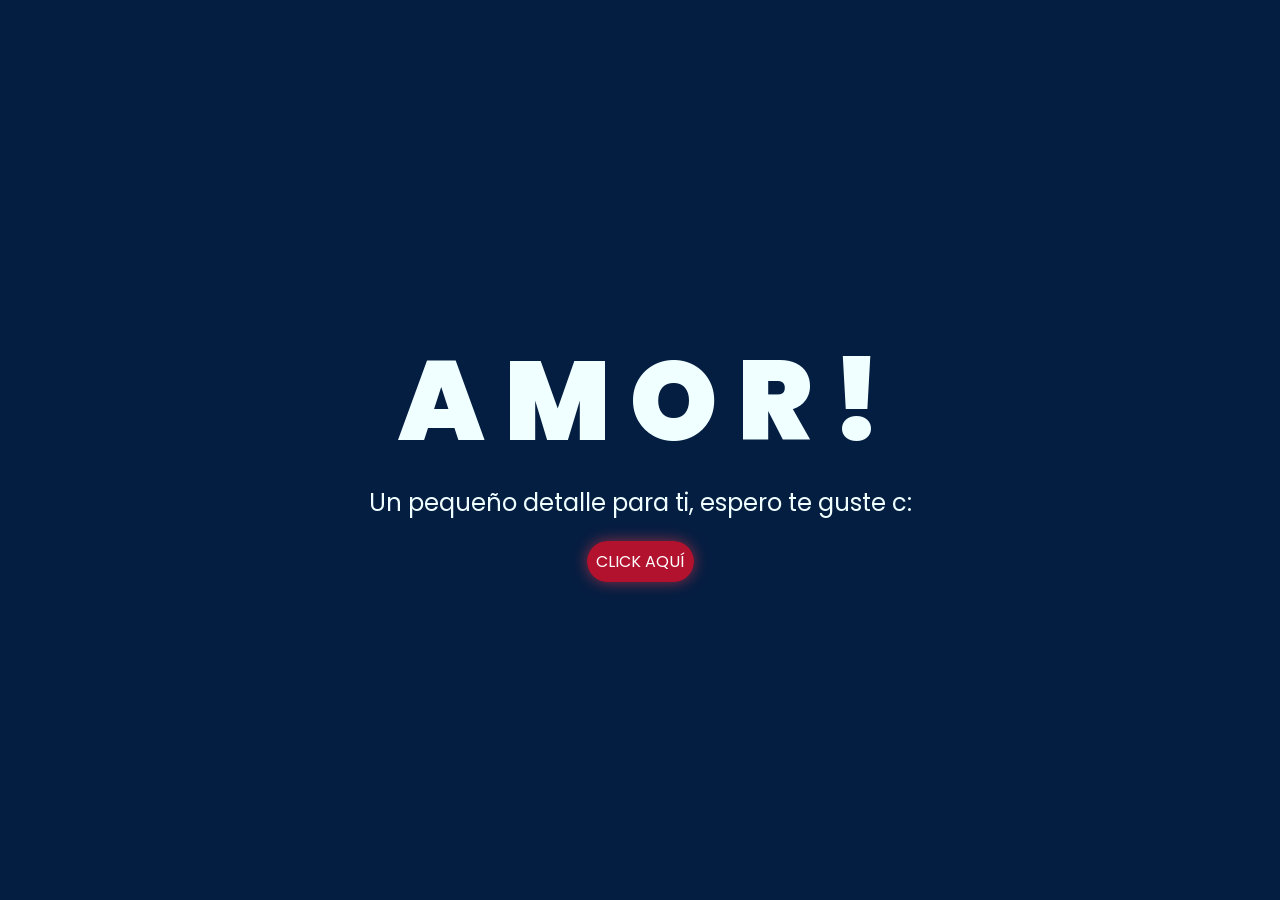
<file: index.html>
﻿<!DOCTYPE html>
<html lang="es">

<head>
    <meta charset="UTF-8">
    <meta http-equiv="X-UA-Compatible" content="IE=edge">
    <meta name="viewport" content="width=device-width, initial-scale=1.0">
    <link rel="stylesheet" href="css/style.css">
    <link rel="icon" href="images/flowers.png" type="image/x-icon">
    <title>Para ti mi noviecita bonita</title>
</head>

<body>
<div class="greetings">
    <span>A</span>
    <span>M</span>
    <span>O</span>
    <span>R</span>
    <span>!</span>
</div>
<div class="description">
    <span>Un pequeño detalle para ti, espero te guste c: </span>
</div>
<div class="button">
    <button class="botones">
        <a href="flower.html" style="color: #fff;">CLICK AQUÍ</a>
    </button>
</div>

<div id="corazones"></div>

<script>
    const contenedor = document.getElementById('corazones');
    const totalCorazones = 25;

    for (let i = 0; i < totalCorazones; i++) {
        const corazon = document.createElement('div');
        corazon.className = 'corazon';
        corazon.style.left = Math.random() * 100 + '%';
        corazon.style.animationDelay = Math.random() * 10 + 's';
        corazon.style.animationDuration = (10 + Math.random() * 6) + 's';
        contenedor.appendChild(corazon);
    }
</script>

</body>

</html>
</file>
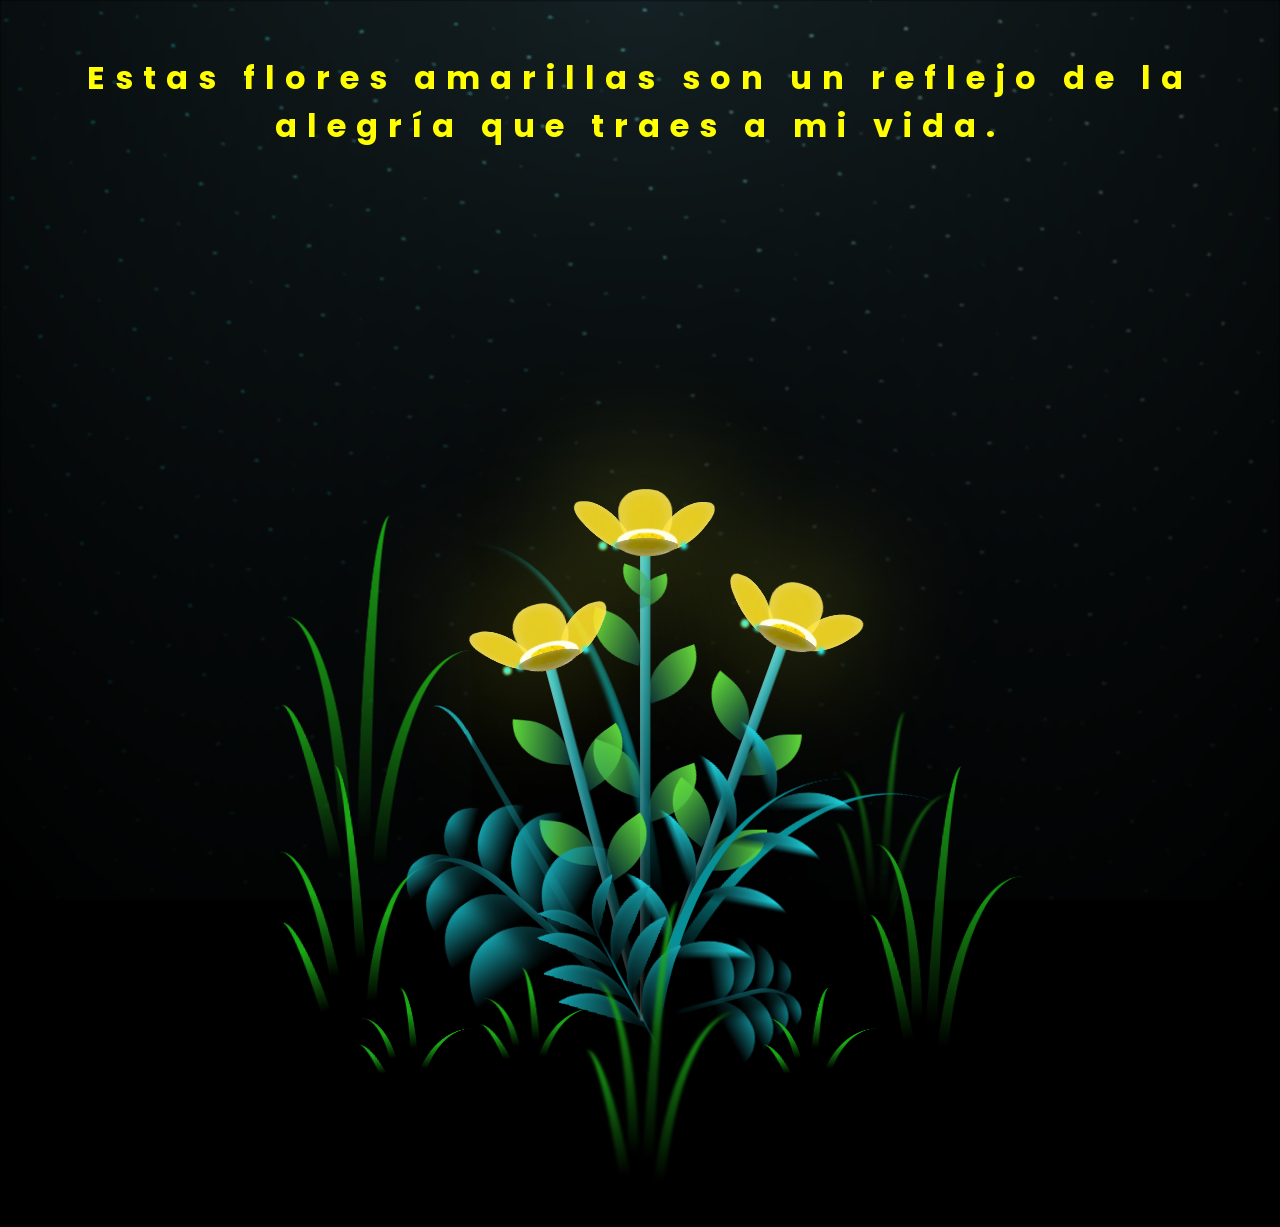
<file: flower.html>
﻿<!DOCTYPE html>
<html lang="es">
<head>
    <meta charset="UTF-8" />
    <meta http-equiv="X-UA-Compatible" content="IE=edge" />
    <meta name="viewport" content="width=device-width, initial-scale=1.0" />
    <link rel="stylesheet" href="css/main.css" />
    <link rel="icon" href="img/flowers.png" type="image/x-icon" />
    <title>Flower</title>
</head>
<body class="container">
<audio src="sound/ChristianBasso&HaienQiu-Flowers.mp3" autoplay></audio>
<div id="lyrics">

</div>
<h1 class="titulo">Estas flores amarillas son un reflejo de la alegría que traes a mi vida.</h1>

<div class="night"></div>
<div class="flowers">
    <div class="flower flower--1">
        <div class="flower__leafs flower__leafs--1">
            <div class="flower__leaf flower__leaf--1"></div>
            <div class="flower__leaf flower__leaf--2"></div>
            <div class="flower__leaf flower__leaf--3"></div>
            <div class="flower__leaf flower__leaf--4"></div>
            <div class="flower__white-circle"></div>

            <div class="flower__light flower__light--1"></div>
            <div class="flower__light flower__light--2"></div>
            <div class="flower__light flower__light--3"></div>
            <div class="flower__light flower__light--4"></div>
            <div class="flower__light flower__light--5"></div>
            <div class="flower__light flower__light--6"></div>
            <div class="flower__light flower__light--7"></div>
            <div class="flower__light flower__light--8"></div>
        </div>
        <div class="flower__line">
            <div class="flower__line__leaf flower__line__leaf--1"></div>
            <div class="flower__line__leaf flower__line__leaf--2"></div>
            <div class="flower__line__leaf flower__line__leaf--3"></div>
            <div class="flower__line__leaf flower__line__leaf--4"></div>
            <div class="flower__line__leaf flower__line__leaf--5"></div>
            <div class="flower__line__leaf flower__line__leaf--6"></div>
        </div>
    </div>

    <div class="flower flower--2">
        <div class="flower__leafs flower__leafs--2">
            <div class="flower__leaf flower__leaf--1"></div>
            <div class="flower__leaf flower__leaf--2"></div>
            <div class="flower__leaf flower__leaf--3"></div>
            <div class="flower__leaf flower__leaf--4"></div>
            <div class="flower__white-circle"></div>

            <div class="flower__light flower__light--1"></div>
            <div class="flower__light flower__light--2"></div>
            <div class="flower__light flower__light--3"></div>
            <div class="flower__light flower__light--4"></div>
            <div class="flower__light flower__light--5"></div>
            <div class="flower__light flower__light--6"></div>
            <div class="flower__light flower__light--7"></div>
            <div class="flower__light flower__light--8"></div>
        </div>
        <div class="flower__line">
            <div class="flower__line__leaf flower__line__leaf--1"></div>
            <div class="flower__line__leaf flower__line__leaf--2"></div>
            <div class="flower__line__leaf flower__line__leaf--3"></div>
            <div class="flower__line__leaf flower__line__leaf--4"></div>
        </div>
    </div>

    <div class="flower flower--3">
        <div class="flower__leafs flower__leafs--3">
            <div class="flower__leaf flower__leaf--1"></div>
            <div class="flower__leaf flower__leaf--2"></div>
            <div class="flower__leaf flower__leaf--3"></div>
            <div class="flower__leaf flower__leaf--4"></div>
            <div class="flower__white-circle"></div>

            <div class="flower__light flower__light--1"></div>
            <div class="flower__light flower__light--2"></div>
            <div class="flower__light flower__light--3"></div>
            <div class="flower__light flower__light--4"></div>
            <div class="flower__light flower__light--5"></div>
            <div class="flower__light flower__light--6"></div>
            <div class="flower__light flower__light--7"></div>
            <div class="flower__light flower__light--8"></div>
        </div>
        <div class="flower__line">
            <div class="flower__line__leaf flower__line__leaf--1"></div>
            <div class="flower__line__leaf flower__line__leaf--2"></div>
            <div class="flower__line__leaf flower__line__leaf--3"></div>
            <div class="flower__line__leaf flower__line__leaf--4"></div>
        </div>
    </div>

    <div class="grow-ans" style="--d: 1.2s">
        <div class="flower__g-long">
            <div class="flower__g-long__top"></div>
            <div class="flower__g-long__bottom"></div>
        </div>
    </div>

    <div class="growing-grass">
        <div class="flower__grass flower__grass--1">
            <div class="flower__grass--top"></div>
            <div class="flower__grass--bottom"></div>
            <div class="flower__grass__leaf flower__grass__leaf--1"></div>
            <div class="flower__grass__leaf flower__grass__leaf--2"></div>
            <div class="flower__grass__leaf flower__grass__leaf--3"></div>
            <div class="flower__grass__leaf flower__grass__leaf--4"></div>
            <div class="flower__grass__leaf flower__grass__leaf--5"></div>
            <div class="flower__grass__leaf flower__grass__leaf--6"></div>
            <div class="flower__grass__leaf flower__grass__leaf--7"></div>
            <div class="flower__grass__leaf flower__grass__leaf--8"></div>
            <div class="flower__grass__overlay"></div>
        </div>
    </div>

    <div class="growing-grass">
        <div class="flower__grass flower__grass--2">
            <div class="flower__grass--top"></div>
            <div class="flower__grass--bottom"></div>
            <div class="flower__grass__leaf flower__grass__leaf--1"></div>
            <div class="flower__grass__leaf flower__grass__leaf--2"></div>
            <div class="flower__grass__leaf flower__grass__leaf--3"></div>
            <div class="flower__grass__leaf flower__grass__leaf--4"></div>
            <div class="flower__grass__leaf flower__grass__leaf--5"></div>
            <div class="flower__grass__leaf flower__grass__leaf--6"></div>
            <div class="flower__grass__leaf flower__grass__leaf--7"></div>
            <div class="flower__grass__leaf flower__grass__leaf--8"></div>
            <div class="flower__grass__overlay"></div>
        </div>
    </div>

    <div class="grow-ans" style="--d: 2.4s">
        <div class="flower__g-right flower__g-right--1">
            <div class="leaf"></div>
        </div>
    </div>

    <div class="grow-ans" style="--d: 2.8s">
        <div class="flower__g-right flower__g-right--2">
            <div class="leaf"></div>
        </div>
    </div>

    <div class="grow-ans" style="--d: 2.8s">
        <div class="flower__g-front">
            <div
                    class="flower__g-front__leaf-wrapper flower__g-front__leaf-wrapper--1"
            >
                <div class="flower__g-front__leaf"></div>
            </div>
            <div
                    class="flower__g-front__leaf-wrapper flower__g-front__leaf-wrapper--2"
            >
                <div class="flower__g-front__leaf"></div>
            </div>
            <div
                    class="flower__g-front__leaf-wrapper flower__g-front__leaf-wrapper--3"
            >
                <div class="flower__g-front__leaf"></div>
            </div>
            <div
                    class="flower__g-front__leaf-wrapper flower__g-front__leaf-wrapper--4"
            >
                <div class="flower__g-front__leaf"></div>
            </div>
            <div
                    class="flower__g-front__leaf-wrapper flower__g-front__leaf-wrapper--5"
            >
                <div class="flower__g-front__leaf"></div>
            </div>
            <div
                    class="flower__g-front__leaf-wrapper flower__g-front__leaf-wrapper--6"
            >
                <div class="flower__g-front__leaf"></div>
            </div>
            <div
                    class="flower__g-front__leaf-wrapper flower__g-front__leaf-wrapper--7"
            >
                <div class="flower__g-front__leaf"></div>
            </div>
            <div
                    class="flower__g-front__leaf-wrapper flower__g-front__leaf-wrapper--8"
            >
                <div class="flower__g-front__leaf"></div>
            </div>
            <div class="flower__g-front__line"></div>
        </div>
    </div>

    <div class="grow-ans" style="--d: 3.2s">
        <div class="flower__g-fr">
            <div class="leaf"></div>
            <div class="flower__g-fr__leaf flower__g-fr__leaf--1"></div>
            <div class="flower__g-fr__leaf flower__g-fr__leaf--2"></div>
            <div class="flower__g-fr__leaf flower__g-fr__leaf--3"></div>
            <div class="flower__g-fr__leaf flower__g-fr__leaf--4"></div>
            <div class="flower__g-fr__leaf flower__g-fr__leaf--5"></div>
            <div class="flower__g-fr__leaf flower__g-fr__leaf--6"></div>
            <div class="flower__g-fr__leaf flower__g-fr__leaf--7"></div>
            <div class="flower__g-fr__leaf flower__g-fr__leaf--8"></div>
        </div>
    </div>

    <div class="long-g long-g--0">
        <div class="grow-ans" style="--d: 3s">
            <div class="leaf leaf--0"></div>
        </div>
        <div class="grow-ans" style="--d: 2.2s">
            <div class="leaf leaf--1"></div>
        </div>
        <div class="grow-ans" style="--d: 3.4s">
            <div class="leaf leaf--2"></div>
        </div>
        <div class="grow-ans" style="--d: 3.6s">
            <div class="leaf leaf--3"></div>
        </div>
    </div>

    <div class="long-g long-g--1">
        <div class="grow-ans" style="--d: 3.6s">
            <div class="leaf leaf--0"></div>
        </div>
        <div class="grow-ans" style="--d: 3.8s">
            <div class="leaf leaf--1"></div>
        </div>
        <div class="grow-ans" style="--d: 4s">
            <div class="leaf leaf--2"></div>
        </div>
        <div class="grow-ans" style="--d: 4.2s">
            <div class="leaf leaf--3"></div>
        </div>
    </div>

    <div class="long-g long-g--2">
        <div class="grow-ans" style="--d: 4s">
            <div class="leaf leaf--0"></div>
        </div>
        <div class="grow-ans" style="--d: 4.2s">
            <div class="leaf leaf--1"></div>
        </div>
        <div class="grow-ans" style="--d: 4.4s">
            <div class="leaf leaf--2"></div>
        </div>
        <div class="grow-ans" style="--d: 4.6s">
            <div class="leaf leaf--3"></div>
        </div>
    </div>

    <div class="long-g long-g--3">
        <div class="grow-ans" style="--d: 4s">
            <div class="leaf leaf--0"></div>
        </div>
        <div class="grow-ans" style="--d: 4.2s">
            <div class="leaf leaf--1"></div>
        </div>
        <div class="grow-ans" style="--d: 3s">
            <div class="leaf leaf--2"></div>
        </div>
        <div class="grow-ans" style="--d: 3.6s">
            <div class="leaf leaf--3"></div>
        </div>
    </div>

    <div class="long-g long-g--4">
        <div class="grow-ans" style="--d: 4s">
            <div class="leaf leaf--0"></div>
        </div>
        <div class="grow-ans" style="--d: 4.2s">
            <div class="leaf leaf--1"></div>
        </div>
        <div class="grow-ans" style="--d: 3s">
            <div class="leaf leaf--2"></div>
        </div>
        <div class="grow-ans" style="--d: 3.6s">
            <div class="leaf leaf--3"></div>
        </div>
    </div>

    <div class="long-g long-g--5">
        <div class="grow-ans" style="--d: 4s">
            <div class="leaf leaf--0"></div>
        </div>
        <div class="grow-ans" style="--d: 4.2s">
            <div class="leaf leaf--1"></div>
        </div>
        <div class="grow-ans" style="--d: 3s">
            <div class="leaf leaf--2"></div>
        </div>
        <div class="grow-ans" style="--d: 3.6s">
            <div class="leaf leaf--3"></div>
        </div>
    </div>

    <div class="long-g long-g--6">
        <div class="grow-ans" style="--d: 4.2s">
            <div class="leaf leaf--0"></div>
        </div>
        <div class="grow-ans" style="--d: 4.4s">
            <div class="leaf leaf--1"></div>
        </div>
        <div class="grow-ans" style="--d: 4.6s">
            <div class="leaf leaf--2"></div>
        </div>
        <div class="grow-ans" style="--d: 4.8s">
            <div class="leaf leaf--3"></div>
        </div>
    </div>

    <div class="long-g long-g--7">
        <div class="grow-ans" style="--d: 3s">
            <div class="leaf leaf--0"></div>
        </div>
        <div class="grow-ans" style="--d: 3.2s">
            <div class="leaf leaf--1"></div>
        </div>
        <div class="grow-ans" style="--d: 3.5s">
            <div class="leaf leaf--2"></div>
        </div>
        <div class="grow-ans" style="--d: 3.6s">
            <div class="leaf leaf--3"></div>
        </div>
    </div>
</div>
<script src="anim.js"></script>
<script src="main.js"></script>
</body>
</html>
</file>
<file: css/style.css>
﻿@import url('https://fonts.googleapis.com/css2?family=Poppins:ital,wght@0,500;1,900&display=swap');
*{
    font-family: 'Poppins',cursive;
}
body{
    color: azure;
    width: 100%;
    height: 100vh;
    display: flex;
    flex-direction: column;
    align-items: center;
    justify-content: center;
    background-color: #041e42;
    overflow: hidden;
    position: relative;
    margin: 0;
    padding: 0;
}

.botones{
    padding: 9px;
    border-radius: 80px;
    background-color: transparent;
    border: none;
    position: relative;
    z-index: 2;
}

.botones a{
    background-color: #b3122e;
    padding: 9px;
    border-radius: 80px;
    -webkit-border-radius: 80px;
    -moz-border-radius: 80px;
    -ms-border-radius: 80px;
    -o-border-radius: 80px;
    box-shadow: 0 0 15px rgba(230, 57, 70, 0.6);
}

.botones a:focus{
    background-color: #e63946;
}

.greetings{
    font-size: 7rem;
    font-weight: 900;
    position: relative;
    z-index: 2;
}
.greetings > span{
    animation: glow 2.5s ease-in-out infinite;
}
@keyframes glow{
    0%, 100%{
        color: #fff;
        text-shadow: 0 0 12px #e63946, 0 0 50px #e63946, 0 0 100px #e63946;
    }
    10%, 90%{
        color: #111;
        text-shadow: none;
    }
}
.greetings > span:nth-child(2){
    animation-delay: .2s ;
}
.greetings > span:nth-child(3){
    animation-delay: .4s ;
}
.greetings > span:nth-child(4){
    animation-delay: .6s;
}
.greetings > span:nth-child(5){
    animation-delay: .8s;
}
.greetings > span:nth-child(6){
    animation-delay: 1s;
}

.description{
    font-size: 1.5rem;
    margin-bottom: 20px;
    position: relative;
    z-index: 2;
}

.button a{
    text-decoration: none;
    font-size: 1rem;
    color: #fff;
}

/* CORAZONES CAYENDO */
.corazon {
    position: absolute;
    top: -20px;
    width: 16px;
    height: 16px;
    background: #e63946;
    transform: rotate(45deg);
    opacity: 0;
    animation: caer 12s linear infinite;
    z-index: 0;
}

.corazon::before,
.corazon::after {
    content: '';
    position: absolute;
    width: 16px;
    height: 16px;
    background: #e63946;
    border-radius: 50%;
}

.corazon::before {
    top: -8px;
    left: 0;
}

.corazon::after {
    left: -8px;
    top: 0;
}

@keyframes caer {
    0% {
        transform: translateY(-20px) rotate(45deg);
        opacity: 0;
    }
    10% {
        opacity: 0.9;
    }
    90% {
        opacity: 0.7;
    }
    100% {
        transform: translateY(110vh) rotate(405deg);
        opacity: 0;
    }
}

@media screen and (max-width:574px){
    body{
        padding: 0 20px;
        box-sizing: border-box;
    }
    .greetings{
        display: flex;
        flex-wrap: wrap;
        justify-content: center;
        font-size: 3rem;
        font-weight: 800;
        text-align: center;
        line-height: 1.2;
        max-width: 100%;
    }
    .description{
        font-size: 1.3rem;
        text-align: center;
        padding: 0 10px;
        max-width: 90%;
    }

    .button a{
        font-size: 1rem;
    }
}
</file>
<file: css/main.css>
﻿@import url('https://fonts.googleapis.com/css2?family=Poppins:ital,wght@0,500;1,900&display=swap');
*,
*::after,
*::before {
    padding: 0;
    margin: 0;
    box-sizing: border-box;
}

:root {
    --dark-color: #000;
}

body {
    display: flex;
    align-items: flex-end;
    justify-content: center;
    min-height: 100vh;
    background-color: var(--dark-color);
    overflow: hidden;
    perspective: 1000px;
}

#lyrics {
    font-size: 28px;
    font-family: "Franklin Gothic Medium", "Arial Narrow", Arial, sans-serif;
    color: white;
    position: absolute;
    top: 28%;
    left: 50%;
    transform: translateX(-50%);
    margin-bottom: 0;
    z-index: 1;
    font-weight: bold;
    letter-spacing: 4px;
    text-align: center;
}

.titulo {
    margin-bottom: 180px;
    font-family: 'Poppins',cursive;
    color: yellow;
    position: absolute;
    top: 6%;
    left: 50%;
    transform: translateX(-50%);
    width: 90%;
    font-weight: bold;
    letter-spacing: 10px;
    opacity: 0;
    animation: fadeIn 3s ease-in-out forwards;
    text-align: center;
    z-index: 5;
}

@keyframes fadeIn {
    from {
        opacity: 0;
    }
    to {
        opacity: 1;
    }
}

.night {
    z-index: -1;
    position: absolute;
    left: 50%;
    top: 0;
    transform: translateX(-50%);
    width: 100%;
    height: 100%;
    filter: blur(0.1vmin);
    background-image: radial-gradient(
            ellipse at top,
            transparent 0%,
            var(--dark-color)
    ),
    radial-gradient(
            ellipse at bottom,
            var(--dark-color),
            rgba(145, 233, 255, 0.2)
    ),
    repeating-linear-gradient(
            220deg,
            rgb(0, 0, 0) 0px,
            rgb(0, 0, 0) 19px,
            transparent 19px,
            transparent 22px
    ),
    repeating-linear-gradient(
            189deg,
            rgb(0, 0, 0) 0px,
            rgb(0, 0, 0) 19px,
            transparent 19px,
            transparent 22px
    ),
    repeating-linear-gradient(
            148deg,
            rgb(0, 0, 0) 0px,
            rgb(0, 0, 0) 19px,
            transparent 19px,
            transparent 22px
    ),
    linear-gradient(90deg, rgb(0, 255, 250), rgb(240, 240, 240));
}

.flowers {
    position: relative;
    transform: scale(0.75) translateY(28vmin);
}

.flower {
    position: absolute;
    bottom: 10vmin;
    transform-origin: bottom center;
    z-index: 10;
    --fl-speed: 0.8s;
}
.flower--1 {
    -webkit-animation: moving-flower-1 4s linear infinite;
    animation: moving-flower-1 4s linear infinite;
}
.flower--1 .flower__line {
    height: 70vmin;
    -webkit-animation-delay: 0.3s;
    animation-delay: 0.3s;
}
.flower--1 .flower__line__leaf--1 {
    -webkit-animation: blooming-leaf-right var(--fl-speed) 1.6s backwards;
    animation: blooming-leaf-right var(--fl-speed) 1.6s backwards;
}
.flower--1 .flower__line__leaf--2 {
    -webkit-animation: blooming-leaf-right var(--fl-speed) 1.4s backwards;
    animation: blooming-leaf-right var(--fl-speed) 1.4s backwards;
}
.flower--1 .flower__line__leaf--3 {
    -webkit-animation: blooming-leaf-left var(--fl-speed) 1.2s backwards;
    animation: blooming-leaf-left var(--fl-speed) 1.2s backwards;
}
.flower--1 .flower__line__leaf--4 {
    -webkit-animation: blooming-leaf-left var(--fl-speed) 1s backwards;
    animation: blooming-leaf-left var(--fl-speed) 1s backwards;
}
.flower--1 .flower__line__leaf--5 {
    -webkit-animation: blooming-leaf-right var(--fl-speed) 1.8s backwards;
    animation: blooming-leaf-right var(--fl-speed) 1.8s backwards;
}
.flower--1 .flower__line__leaf--6 {
    -webkit-animation: blooming-leaf-left var(--fl-speed) 2s backwards;
    animation: blooming-leaf-left var(--fl-speed) 2s backwards;
}
.flower--2 {
    left: 50%;
    transform: rotate(20deg);
    -webkit-animation: moving-flower-2 4s linear infinite;
    animation: moving-flower-2 4s linear infinite;
}
.flower--2 .flower__line {
    height: 60vmin;
    -webkit-animation-delay: 0.6s;
    animation-delay: 0.6s;
}
.flower--2 .flower__line__leaf--1 {
    -webkit-animation: blooming-leaf-right var(--fl-speed) 1.9s backwards;
    animation: blooming-leaf-right var(--fl-speed) 1.9s backwards;
}
.flower--2 .flower__line__leaf--2 {
    -webkit-animation: blooming-leaf-right var(--fl-speed) 1.7s backwards;
    animation: blooming-leaf-right var(--fl-speed) 1.7s backwards;
}
.flower--2 .flower__line__leaf--3 {
    -webkit-animation: blooming-leaf-left var(--fl-speed) 1.5s backwards;
    animation: blooming-leaf-left var(--fl-speed) 1.5s backwards;
}
.flower--2 .flower__line__leaf--4 {
    -webkit-animation: blooming-leaf-left var(--fl-speed) 1.3s backwards;
    animation: blooming-leaf-left var(--fl-speed) 1.3s backwards;
}
.flower--3 {
    left: 50%;
    transform: rotate(-15deg);
    -webkit-animation: moving-flower-3 4s linear infinite;
    animation: moving-flower-3 4s linear infinite;
}
.flower--3 .flower__line {
    -webkit-animation-delay: 0.9s;
    animation-delay: 0.9s;
}
.flower--3 .flower__line__leaf--1 {
    -webkit-animation: blooming-leaf-right var(--fl-speed) 2.5s backwards;
    animation: blooming-leaf-right var(--fl-speed) 2.5s backwards;
}
.flower--3 .flower__line__leaf--2 {
    -webkit-animation: blooming-leaf-right var(--fl-speed) 2.3s backwards;
    animation: blooming-leaf-right var(--fl-speed) 2.3s backwards;
}
.flower--3 .flower__line__leaf--3 {
    -webkit-animation: blooming-leaf-left var(--fl-speed) 2.1s backwards;
    animation: blooming-leaf-left var(--fl-speed) 2.1s backwards;
}
.flower--3 .flower__line__leaf--4 {
    -webkit-animation: blooming-leaf-left var(--fl-speed) 1.9s backwards;
    animation: blooming-leaf-left var(--fl-speed) 1.9s backwards;
}
.flower__leafs {
    position: relative;
    -webkit-animation: blooming-flower 2s backwards;
    animation: blooming-flower 2s backwards;
}
.flower__leafs--1 {
    -webkit-animation-delay: 1.1s;
    animation-delay: 1.1s;
}
.flower__leafs--2 {
    -webkit-animation-delay: 1.4s;
    animation-delay: 1.4s;
}
.flower__leafs--3 {
    -webkit-animation-delay: 1.7s;
    animation-delay: 1.7s;
}
.flower__leafs::after {
    content: "";
    position: absolute;
    left: 0;
    top: 0;
    transform: translate(-50%, -100%);
    width: 8vmin;
    height: 8vmin;
    background-color: #f9fd25;
    filter: blur(10vmin);
}
.flower__leaf {
    position: absolute;
    bottom: 0;
    left: 50%;
    width: 8vmin;
    height: 11vmin;
    border-radius: 51% 49% 47% 53%/44% 45% 55% 69%;
    background-color: #253bfd;
    background-color: #fddd25;
    transform-origin: bottom center;
    opacity: 0.9;
    box-shadow: inset 0 0 2vmin rgba(255, 255, 255, 0.5);
}
.flower__leaf--1 {
    transform: translate(-10%, 1%) rotateY(40deg) rotateX(-50deg);
}
.flower__leaf--2 {
    transform: translate(-50%, -4%) rotateX(40deg);
}
.flower__leaf--3 {
    transform: translate(-90%, 0%) rotateY(45deg) rotateX(50deg);
}
.flower__leaf--4 {
    width: 8vmin;
    height: 8vmin;
    transform-origin: bottom left;
    border-radius: 4vmin 10vmin 4vmin 4vmin;
    transform: translate(0%, 18%) rotateX(70deg) rotate(-43deg);
    background-color: #7c6901;
    z-index: 1;
    opacity: 0.8;
}
.flower__white-circle {
    position: absolute;
    left: -3.5vmin;
    top: -3vmin;
    width: 9vmin;
    height: 4vmin;
    border-radius: 50%;
    background-color: #fff;
}
.flower__white-circle::after {
    content: "";
    position: absolute;
    left: 50%;
    top: 45%;
    transform: translate(-50%, -50%);
    width: 60%;
    height: 60%;
    border-radius: inherit;
    background-image: repeating-linear-gradient(
            135deg,
            rgba(0, 0, 0, 0.03) 0px,
            rgba(0, 0, 0, 0.03) 1px,
            transparent 1px,
            transparent 12px
    ),
    repeating-linear-gradient(
            45deg,
            rgba(0, 0, 0, 0.03) 0px,
            rgba(0, 0, 0, 0.03) 1px,
            transparent 1px,
            transparent 12px
    ),
    repeating-linear-gradient(
            67.5deg,
            rgba(0, 0, 0, 0.03) 0px,
            rgba(0, 0, 0, 0.03) 1px,
            transparent 1px,
            transparent 12px
    ),
    repeating-linear-gradient(
            135deg,
            rgba(0, 0, 0, 0.03) 0px,
            rgba(0, 0, 0, 0.03) 1px,
            transparent 1px,
            transparent 12px
    ),
    repeating-linear-gradient(
            45deg,
            rgba(0, 0, 0, 0.03) 0px,
            rgba(0, 0, 0, 0.03) 1px,
            transparent 1px,
            transparent 12px
    ),
    repeating-linear-gradient(
            112.5deg,
            rgba(0, 0, 0, 0.03) 0px,
            rgba(0, 0, 0, 0.03) 1px,
            transparent 1px,
            transparent 12px
    ),
    repeating-linear-gradient(
            112.5deg,
            rgba(0, 0, 0, 0.03) 0px,
            rgba(0, 0, 0, 0.03) 1px,
            transparent 1px,
            transparent 12px
    ),
    repeating-linear-gradient(
            45deg,
            rgba(0, 0, 0, 0.03) 0px,
            rgba(0, 0, 0, 0.03) 1px,
            transparent 1px,
            transparent 12px
    ),
    repeating-linear-gradient(
            22.5deg,
            rgba(0, 0, 0, 0.03) 0px,
            rgba(0, 0, 0, 0.03) 1px,
            transparent 1px,
            transparent 12px
    ),
    repeating-linear-gradient(
            45deg,
            rgba(0, 0, 0, 0.03) 0px,
            rgba(0, 0, 0, 0.03) 1px,
            transparent 1px,
            transparent 12px
    ),
    repeating-linear-gradient(
            22.5deg,
            rgba(0, 0, 0, 0.03) 0px,
            rgba(0, 0, 0, 0.03) 1px,
            transparent 1px,
            transparent 12px
    ),
    repeating-linear-gradient(
            135deg,
            rgba(0, 0, 0, 0.03) 0px,
            rgba(0, 0, 0, 0.03) 1px,
            transparent 1px,
            transparent 12px
    ),
    repeating-linear-gradient(
            157.5deg,
            rgba(0, 0, 0, 0.03) 0px,
            rgba(0, 0, 0, 0.03) 1px,
            transparent 1px,
            transparent 12px
    ),
    repeating-linear-gradient(
            67.5deg,
            rgba(0, 0, 0, 0.03) 0px,
            rgba(0, 0, 0, 0.03) 1px,
            transparent 1px,
            transparent 12px
    ),
    repeating-linear-gradient(
            67.5deg,
            rgba(0, 0, 0, 0.03) 0px,
            rgba(0, 0, 0, 0.03) 1px,
            transparent 1px,
            transparent 12px
    ),
    linear-gradient(90deg, rgb(255, 235, 18), rgb(255, 206, 0));
}
.flower__line {
    height: 55vmin;
    width: 1.5vmin;
    background-image: linear-gradient(
            to left,
            rgba(0, 0, 0, 0.2),
            transparent,
            rgba(255, 255, 255, 0.2)
    ),
    linear-gradient(to top, transparent 10%, #14757a, #39c6d6);
    box-shadow: inset 0 0 2px rgba(0, 0, 0, 0.5);
    -webkit-animation: grow-flower-tree 4s backwards;
    animation: grow-flower-tree 4s backwards;
}
.flower__line__leaf {
    --w: 7vmin;
    --h: calc(var(--w) + 2vmin);
    position: absolute;
    top: 20%;
    left: 90%;
    width: var(--w);
    height: var(--h);
    border-top-right-radius: var(--h);
    border-bottom-left-radius: var(--h);
    background-image: linear-gradient(to top, rgba(20, 117, 122, 0.4), #5ed639);
}
.flower__line__leaf--1 {
    transform: rotate(70deg) rotateY(30deg);
}
.flower__line__leaf--2 {
    top: 45%;
    transform: rotate(70deg) rotateY(30deg);
}
.flower__line__leaf--3,
.flower__line__leaf--4,
.flower__line__leaf--6 {
    border-top-right-radius: 0;
    border-bottom-left-radius: 0;
    border-top-left-radius: var(--h);
    border-bottom-right-radius: var(--h);
    left: -460%;
    top: 12%;
    transform: rotate(-70deg) rotateY(30deg);
}
.flower__line__leaf--4 {
    top: 40%;
}
.flower__line__leaf--5 {
    top: 0;
    transform-origin: left;
    transform: rotate(70deg) rotateY(30deg) scale(0.6);
}
.flower__line__leaf--6 {
    top: -2%;
    left: -450%;
    transform-origin: right;
    transform: rotate(-70deg) rotateY(30deg) scale(0.6);
}
.flower__light {
    position: absolute;
    bottom: 0vmin;
    width: 1vmin;
    height: 1vmin;
    background-color: rgb(255, 251, 0);
    border-radius: 50%;
    filter: blur(0.2vmin);
    -webkit-animation: light-ans 4s linear infinite backwards;
    animation: light-ans 4s linear infinite backwards;
}
.flower__light:nth-child(odd) {
    background-color: #23f0ff;
}
.flower__light--1 {
    left: -2vmin;
    -webkit-animation-delay: 1s;
    animation-delay: 1s;
}
.flower__light--2 {
    left: 3vmin;
    -webkit-animation-delay: 0.5s;
    animation-delay: 0.5s;
}
.flower__light--3 {
    left: -6vmin;
    -webkit-animation-delay: 0.3s;
    animation-delay: 0.3s;
}
.flower__light--4 {
    left: 6vmin;
    -webkit-animation-delay: 0.9s;
    animation-delay: 0.9s;
}
.flower__light--5 {
    left: -1vmin;
    -webkit-animation-delay: 1.5s;
    animation-delay: 1.5s;
}
.flower__light--6 {
    left: -4vmin;
    -webkit-animation-delay: 3s;
    animation-delay: 3s;
}
.flower__light--7 {
    left: 3vmin;
    -webkit-animation-delay: 2s;
    animation-delay: 2s;
}
.flower__light--8 {
    left: -6vmin;
    -webkit-animation-delay: 3.5s;
    animation-delay: 3.5s;
}
.flower__grass {
    --c: #159faa;
    --line-w: 1.5vmin;
    position: absolute;
    bottom: 12vmin;
    left: -7vmin;
    display: flex;
    flex-direction: column;
    align-items: flex-end;
    z-index: 20;
    transform-origin: bottom center;
    transform: rotate(-48deg) rotateY(40deg);
}
.flower__grass--1 {
    -webkit-animation: moving-grass 2s linear infinite;
    animation: moving-grass 2s linear infinite;
}
.flower__grass--2 {
    left: 2vmin;
    bottom: 10vmin;
    transform: scale(0.5) rotate(75deg) rotateX(10deg) rotateY(-200deg);
    opacity: 0.8;
    z-index: 0;
    -webkit-animation: moving-grass--2 1.5s linear infinite;
    animation: moving-grass--2 1.5s linear infinite;
}
.flower__grass--top {
    width: 7vmin;
    height: 10vmin;
    border-top-right-radius: 100%;
    border-right: var(--line-w) solid var(--c);
    transform-origin: bottom center;
    transform: rotate(-2deg);
}
.flower__grass--bottom {
    margin-top: -2px;
    width: var(--line-w);
    height: 25vmin;
    background-image: linear-gradient(to top, transparent, var(--c));
}
.flower__grass__leaf {
    --size: 10vmin;
    position: absolute;
    width: calc(var(--size) * 2.1);
    height: var(--size);
    border-top-left-radius: var(--size);
    border-top-right-radius: var(--size);
    background-image: linear-gradient(
            to top,
            transparent,
            transparent 30%,
            var(--c)
    );
    z-index: 100;
}
.flower__grass__leaf--1 {
    top: -6%;
    left: 30%;
    --size: 6vmin;
    transform: rotate(-20deg);
    -webkit-animation: growing-grass-ans--1 2s 2.6s backwards;
    animation: growing-grass-ans--1 2s 2.6s backwards;
}
@-webkit-keyframes growing-grass-ans--1 {
    0% {
        transform-origin: bottom left;
        transform: rotate(-20deg) scale(0);
    }
}
@keyframes growing-grass-ans--1 {
    0% {
        transform-origin: bottom left;
        transform: rotate(-20deg) scale(0);
    }
}
.flower__grass__leaf--2 {
    top: -5%;
    left: -110%;
    --size: 6vmin;
    transform: rotate(10deg);
    -webkit-animation: growing-grass-ans--2 2s 2.4s linear backwards;
    animation: growing-grass-ans--2 2s 2.4s linear backwards;
}
@-webkit-keyframes growing-grass-ans--2 {
    0% {
        transform-origin: bottom right;
        transform: rotate(10deg) scale(0);
    }
}
@keyframes growing-grass-ans--2 {
    0% {
        transform-origin: bottom right;
        transform: rotate(10deg) scale(0);
    }
}
.flower__grass__leaf--3 {
    top: 5%;
    left: 60%;
    --size: 8vmin;
    transform: rotate(-18deg) rotateX(-20deg);
    -webkit-animation: growing-grass-ans--3 2s 2.2s linear backwards;
    animation: growing-grass-ans--3 2s 2.2s linear backwards;
}
@-webkit-keyframes growing-grass-ans--3 {
    0% {
        transform-origin: bottom left;
        transform: rotate(-18deg) rotateX(-20deg) scale(0);
    }
}
@keyframes growing-grass-ans--3 {
    0% {
        transform-origin: bottom left;
        transform: rotate(-18deg) rotateX(-20deg) scale(0);
    }
}
.flower__grass__leaf--4 {
    top: 6%;
    left: -135%;
    --size: 8vmin;
    transform: rotate(2deg);
    -webkit-animation: growing-grass-ans--4 2s 2s linear backwards;
    animation: growing-grass-ans--4 2s 2s linear backwards;
}
@-webkit-keyframes growing-grass-ans--4 {
    0% {
        transform-origin: bottom right;
        transform: rotate(2deg) scale(0);
    }
}
@keyframes growing-grass-ans--4 {
    0% {
        transform-origin: bottom right;
        transform: rotate(2deg) scale(0);
    }
}
.flower__grass__leaf--5 {
    top: 20%;
    left: 60%;
    --size: 10vmin;
    transform: rotate(-24deg) rotateX(-20deg);
    -webkit-animation: growing-grass-ans--5 2s 1.8s linear backwards;
    animation: growing-grass-ans--5 2s 1.8s linear backwards;
}
@-webkit-keyframes growing-grass-ans--5 {
    0% {
        transform-origin: bottom left;
        transform: rotate(-24deg) rotateX(-20deg) scale(0);
    }
}
@keyframes growing-grass-ans--5 {
    0% {
        transform-origin: bottom left;
        transform: rotate(-24deg) rotateX(-20deg) scale(0);
    }
}
.flower__grass__leaf--6 {
    top: 22%;
    left: -180%;
    --size: 10vmin;
    transform: rotate(10deg);
    -webkit-animation: growing-grass-ans--6 2s 1.6s linear backwards;
    animation: growing-grass-ans--6 2s 1.6s linear backwards;
}
@-webkit-keyframes growing-grass-ans--6 {
    0% {
        transform-origin: bottom right;
        transform: rotate(10deg) scale(0);
    }
}
@keyframes growing-grass-ans--6 {
    0% {
        transform-origin: bottom right;
        transform: rotate(10deg) scale(0);
    }
}
.flower__grass__leaf--7 {
    top: 39%;
    left: 70%;
    --size: 10vmin;
    transform: rotate(-10deg);
    -webkit-animation: growing-grass-ans--7 2s 1.4s linear backwards;
    animation: growing-grass-ans--7 2s 1.4s linear backwards;
}
@-webkit-keyframes growing-grass-ans--7 {
    0% {
        transform-origin: bottom left;
        transform: rotate(-10deg) scale(0);
    }
}
@keyframes growing-grass-ans--7 {
    0% {
        transform-origin: bottom left;
        transform: rotate(-10deg) scale(0);
    }
}
.flower__grass__leaf--8 {
    top: 40%;
    left: -215%;
    --size: 11vmin;
    transform: rotate(10deg);
    -webkit-animation: growing-grass-ans--8 2s 1.2s linear backwards;
    animation: growing-grass-ans--8 2s 1.2s linear backwards;
}
@-webkit-keyframes growing-grass-ans--8 {
    0% {
        transform-origin: bottom right;
        transform: rotate(10deg) scale(0);
    }
}
@keyframes growing-grass-ans--8 {
    0% {
        transform-origin: bottom right;
        transform: rotate(10deg) scale(0);
    }
}
.flower__grass__overlay {
    position: absolute;
    top: -10%;
    right: 0%;
    width: 100%;
    height: 100%;
    background-color: rgba(0, 0, 0, 0.6);
    filter: blur(1.5vmin);
    z-index: 100;
}
.flower__g-long {
    --w: 2vmin;
    --h: 6vmin;
    --c: #159faa;
    position: absolute;
    bottom: 10vmin;
    left: -3vmin;
    transform-origin: bottom center;
    transform: rotate(-30deg) rotateY(-20deg);
    display: flex;
    flex-direction: column;
    align-items: flex-end;
    -webkit-animation: flower-g-long-ans 3s linear infinite;
    animation: flower-g-long-ans 3s linear infinite;
}
@-webkit-keyframes flower-g-long-ans {
    0%,
    100% {
        transform: rotate(-30deg) rotateY(-20deg);
    }
    50% {
        transform: rotate(-32deg) rotateY(-20deg);
    }
}
@keyframes flower-g-long-ans {
    0%,
    100% {
        transform: rotate(-30deg) rotateY(-20deg);
    }
    50% {
        transform: rotate(-32deg) rotateY(-20deg);
    }
}
.flower__g-long__top {
    top: calc(var(--h) * -1);
    width: calc(var(--w) + 1vmin);
    height: var(--h);
    border-top-right-radius: 100%;
    border-right: 0.7vmin solid var(--c);
    transform: translate(-0.7vmin, 1vmin);
}
.flower__g-long__bottom {
    width: var(--w);
    height: 50vmin;
    transform-origin: bottom center;
    background-image: linear-gradient(to top, transparent 30%, var(--c));
    box-shadow: inset 0 0 2px rgba(0, 0, 0, 0.5);
    -webkit-clip-path: polygon(35% 0, 65% 1%, 100% 100%, 0% 100%);
    clip-path: polygon(35% 0, 65% 1%, 100% 100%, 0% 100%);
}
.flower__g-right {
    position: absolute;
    bottom: 6vmin;
    left: -2vmin;
    transform-origin: bottom left;
    transform: rotate(20deg);
}
.flower__g-right .leaf {
    width: 30vmin;
    height: 50vmin;
    border-top-left-radius: 100%;
    border-left: 2vmin solid #079097;
    background-image: linear-gradient(
            to bottom,
            transparent,
            var(--dark-color) 60%
    );
    -webkit-mask-image: linear-gradient(to top, transparent 30%, #079097 60%);
}
.flower__g-right--1 {
    -webkit-animation: flower-g-right-ans 2.5s linear infinite;
    animation: flower-g-right-ans 2.5s linear infinite;
}
.flower__g-right--2 {
    left: 5vmin;
    transform: rotateY(-180deg);
    -webkit-animation: flower-g-right-ans--2 3s linear infinite;
    animation: flower-g-right-ans--2 3s linear infinite;
}
.flower__g-right--2 .leaf {
    height: 75vmin;
    filter: blur(0.3vmin);
    opacity: 0.8;
}
@-webkit-keyframes flower-g-right-ans {
    0%,
    100% {
        transform: rotate(20deg);
    }
    50% {
        transform: rotate(24deg) rotateX(-20deg);
    }
}
@keyframes flower-g-right-ans {
    0%,
    100% {
        transform: rotate(20deg);
    }
    50% {
        transform: rotate(24deg) rotateX(-20deg);
    }
}
@-webkit-keyframes flower-g-right-ans--2 {
    0%,
    100% {
        transform: rotateY(-180deg) rotate(0deg) rotateX(-20deg);
    }
    50% {
        transform: rotateY(-180deg) rotate(6deg) rotateX(-20deg);
    }
}
@keyframes flower-g-right-ans--2 {
    0%,
    100% {
        transform: rotateY(-180deg) rotate(0deg) rotateX(-20deg);
    }
    50% {
        transform: rotateY(-180deg) rotate(6deg) rotateX(-20deg);
    }
}
.flower__g-front {
    position: absolute;
    bottom: 6vmin;
    left: 2.5vmin;
    z-index: 100;
    transform-origin: bottom center;
    transform: rotate(-28deg) rotateY(30deg) scale(1.04);
    -webkit-animation: flower__g-front-ans 2s linear infinite;
    animation: flower__g-front-ans 2s linear infinite;
}
@-webkit-keyframes flower__g-front-ans {
    0%,
    100% {
        transform: rotate(-28deg) rotateY(30deg) scale(1.04);
    }
    50% {
        transform: rotate(-35deg) rotateY(40deg) scale(1.04);
    }
}
@keyframes flower__g-front-ans {
    0%,
    100% {
        transform: rotate(-28deg) rotateY(30deg) scale(1.04);
    }
    50% {
        transform: rotate(-35deg) rotateY(40deg) scale(1.04);
    }
}
.flower__g-front__line {
    width: 0.3vmin;
    height: 20vmin;
    background-image: linear-gradient(
            to top,
            transparent,
            #079097,
            transparent 100%
    );
    position: relative;
}
.flower__g-front__leaf-wrapper {
    position: absolute;
    top: 0;
    left: 0;
    transform-origin: bottom left;
    transform: rotate(10deg);
}
.flower__g-front__leaf-wrapper:nth-child(even) {
    left: 0vmin;
    transform: rotateY(-180deg) rotate(5deg);
    -webkit-animation: flower__g-front__leaf-left-ans 1s ease-in backwards;
    animation: flower__g-front__leaf-left-ans 1s ease-in backwards;
}
.flower__g-front__leaf-wrapper:nth-child(odd) {
    -webkit-animation: flower__g-front__leaf-ans 1s ease-in backwards;
    animation: flower__g-front__leaf-ans 1s ease-in backwards;
}
.flower__g-front__leaf-wrapper--1 {
    top: -8vmin;
    transform: scale(0.7);
    -webkit-animation: flower__g-front__leaf-ans 1s 5.5s ease-in backwards !important;
    animation: flower__g-front__leaf-ans 1s 5.5s ease-in backwards !important;
}
.flower__g-front__leaf-wrapper--2 {
    top: -8vmin;
    transform: rotateY(-180deg) scale(0.7) !important;
    -webkit-animation: flower__g-front__leaf-left-ans-2 1s 4.6s ease-in backwards !important;
    animation: flower__g-front__leaf-left-ans-2 1s 4.6s ease-in backwards !important;
}
.flower__g-front__leaf-wrapper--3 {
    top: -3vmin;
    -webkit-animation: flower__g-front__leaf-ans 1s 4.6s ease-in backwards;
    animation: flower__g-front__leaf-ans 1s 4.6s ease-in backwards;
}
.flower__g-front__leaf-wrapper--4 {
    top: -3vmin;
    transform: rotateY(-180deg) scale(0.9) !important;
    -webkit-animation: flower__g-front__leaf-left-ans-2 1s 4.6s ease-in backwards !important;
    animation: flower__g-front__leaf-left-ans-2 1s 4.6s ease-in backwards !important;
}
@-webkit-keyframes flower__g-front__leaf-left-ans-2 {
    0% {
        transform: rotateY(-180deg) scale(0);
    }
}
@keyframes flower__g-front__leaf-left-ans-2 {
    0% {
        transform: rotateY(-180deg) scale(0);
    }
}
.flower__g-front__leaf-wrapper--5,
.flower__g-front__leaf-wrapper--6 {
    top: 2vmin;
}
.flower__g-front__leaf-wrapper--7,
.flower__g-front__leaf-wrapper--8 {
    top: 6.5vmin;
}
.flower__g-front__leaf-wrapper--2 {
    -webkit-animation-delay: 5.2s !important;
    animation-delay: 5.2s !important;
}
.flower__g-front__leaf-wrapper--3 {
    -webkit-animation-delay: 4.9s !important;
    animation-delay: 4.9s !important;
}
.flower__g-front__leaf-wrapper--5 {
    -webkit-animation-delay: 4.3s !important;
    animation-delay: 4.3s !important;
}
.flower__g-front__leaf-wrapper--6 {
    -webkit-animation-delay: 4.1s !important;
    animation-delay: 4.1s !important;
}
.flower__g-front__leaf-wrapper--7 {
    -webkit-animation-delay: 3.8s !important;
    animation-delay: 3.8s !important;
}
.flower__g-front__leaf-wrapper--8 {
    -webkit-animation-delay: 3.5s !important;
    animation-delay: 3.5s !important;
}
@-webkit-keyframes flower__g-front__leaf-ans {
    0% {
        transform: rotate(10deg) scale(0);
    }
}
@keyframes flower__g-front__leaf-ans {
    0% {
        transform: rotate(10deg) scale(0);
    }
}
@-webkit-keyframes flower__g-front__leaf-left-ans {
    0% {
        transform: rotateY(-180deg) rotate(5deg) scale(0);
    }
}
@keyframes flower__g-front__leaf-left-ans {
    0% {
        transform: rotateY(-180deg) rotate(5deg) scale(0);
    }
}
.flower__g-front__leaf {
    width: 10vmin;
    height: 10vmin;
    border-radius: 100% 0% 0% 100%/100% 100% 0% 0%;
    box-shadow: inset 0 2px 1vmin hsla(184deg, 97%, 58%, 0.2);
    background-image: linear-gradient(
            to bottom left,
            transparent,
            var(--dark-color)
    ),
    linear-gradient(to bottom right, #159faa 50%, transparent 50%, transparent);
    -webkit-mask-image: linear-gradient(
            to bottom right,
            #159faa 50%,
            transparent 50%,
            transparent
    );
    mask-image: linear-gradient(
            to bottom right,
            #159faa 50%,
            transparent 50%,
            transparent
    );
}
.flower__g-fr {
    position: absolute;
    bottom: -4vmin;
    left: vmin;
    transform-origin: bottom left;
    z-index: 10;
    -webkit-animation: flower__g-fr-ans 2s linear infinite;
    animation: flower__g-fr-ans 2s linear infinite;
}
@-webkit-keyframes flower__g-fr-ans {
    0%,
    100% {
        transform: rotate(2deg);
    }
    50% {
        transform: rotate(4deg);
    }
}
@keyframes flower__g-fr-ans {
    0%,
    100% {
        transform: rotate(2deg);
    }
    50% {
        transform: rotate(4deg);
    }
}
.flower__g-fr .leaf {
    width: 30vmin;
    height: 50vmin;
    border-top-left-radius: 100%;
    border-left: 2vmin solid #079097;
    -webkit-mask-image: linear-gradient(to top, transparent 25%, #079097 50%);
    position: relative;
    z-index: 1;
}
.flower__g-fr__leaf {
    position: absolute;
    top: 0;
    left: 0;
    width: 10vmin;
    height: 10vmin;
    border-radius: 100% 0% 0% 100%/100% 100% 0% 0%;
    box-shadow: inset 0 2px 1vmin hsla(184deg, 97%, 58%, 0.2);
    background-image: linear-gradient(
            to bottom left,
            transparent,
            var(--dark-color) 98%
    ),
    linear-gradient(to bottom right, #23f0ff 45%, transparent 50%, transparent);
    -webkit-mask-image: linear-gradient(
            135deg,
            #159faa 40%,
            transparent 50%,
            transparent
    );
}
.flower__g-fr__leaf--1 {
    left: 20vmin;
    transform: rotate(45deg);
    -webkit-animation: flower__g-fr-leaft-ans-1 0.5s 5.2s linear backwards;
    animation: flower__g-fr-leaft-ans-1 0.5s 5.2s linear backwards;
}
@-webkit-keyframes flower__g-fr-leaft-ans-1 {
    0% {
        transform-origin: left;
        transform: rotate(45deg) scale(0);
    }
}
@keyframes flower__g-fr-leaft-ans-1 {
    0% {
        transform-origin: left;
        transform: rotate(45deg) scale(0);
    }
}
.flower__g-fr__leaf--2 {
    left: 12vmin;
    top: -7vmin;
    transform: rotate(25deg) rotateY(-180deg);
    -webkit-animation: flower__g-fr-leaft-ans-6 0.5s 5s linear backwards;
    animation: flower__g-fr-leaft-ans-6 0.5s 5s linear backwards;
}
.flower__g-fr__leaf--3 {
    left: 15vmin;
    top: 6vmin;
    transform: rotate(55deg);
    -webkit-animation: flower__g-fr-leaft-ans-5 0.5s 4.8s linear backwards;
    animation: flower__g-fr-leaft-ans-5 0.5s 4.8s linear backwards;
}
.flower__g-fr__leaf--4 {
    left: 6vmin;
    top: -2vmin;
    transform: rotate(25deg) rotateY(-180deg);
    -webkit-animation: flower__g-fr-leaft-ans-6 0.5s 4.6s linear backwards;
    animation: flower__g-fr-leaft-ans-6 0.5s 4.6s linear backwards;
}
.flower__g-fr__leaf--5 {
    left: 10vmin;
    top: 14vmin;
    transform: rotate(55deg);
    -webkit-animation: flower__g-fr-leaft-ans-5 0.5s 4.4s linear backwards;
    animation: flower__g-fr-leaft-ans-5 0.5s 4.4s linear backwards;
}
@-webkit-keyframes flower__g-fr-leaft-ans-5 {
    0% {
        transform-origin: left;
        transform: rotate(55deg) scale(0);
    }
}
@keyframes flower__g-fr-leaft-ans-5 {
    0% {
        transform-origin: left;
        transform: rotate(55deg) scale(0);
    }
}
.flower__g-fr__leaf--6 {
    left: 0vmin;
    top: 6vmin;
    transform: rotate(25deg) rotateY(-180deg);
    -webkit-animation: flower__g-fr-leaft-ans-6 0.5s 4.2s linear backwards;
    animation: flower__g-fr-leaft-ans-6 0.5s 4.2s linear backwards;
}
@-webkit-keyframes flower__g-fr-leaft-ans-6 {
    0% {
        transform-origin: right;
        transform: rotate(25deg) rotateY(-180deg) scale(0);
    }
}
@keyframes flower__g-fr-leaft-ans-6 {
    0% {
        transform-origin: right;
        transform: rotate(25deg) rotateY(-180deg) scale(0);
    }
}
.flower__g-fr__leaf--7 {
    left: 5vmin;
    top: 22vmin;
    transform: rotate(45deg);
    -webkit-animation: flower__g-fr-leaft-ans-7 0.5s 4s linear backwards;
    animation: flower__g-fr-leaft-ans-7 0.5s 4s linear backwards;
}
@-webkit-keyframes flower__g-fr-leaft-ans-7 {
    0% {
        transform-origin: left;
        transform: rotate(45deg) scale(0);
    }
}
@keyframes flower__g-fr-leaft-ans-7 {
    0% {
        transform-origin: left;
        transform: rotate(45deg) scale(0);
    }
}
.flower__g-fr__leaf--8 {
    left: -4vmin;
    top: 15vmin;
    transform: rotate(15deg) rotateY(-180deg);
    -webkit-animation: flower__g-fr-leaft-ans-8 0.5s 3.8s linear backwards;
    animation: flower__g-fr-leaft-ans-8 0.5s 3.8s linear backwards;
}
@-webkit-keyframes flower__g-fr-leaft-ans-8 {
    0% {
        transform-origin: right;
        transform: rotate(15deg) rotateY(-180deg) scale(0);
    }
}
@keyframes flower__g-fr-leaft-ans-8 {
    0% {
        transform-origin: right;
        transform: rotate(15deg) rotateY(-180deg) scale(0);
    }
}

.long-g {
    position: absolute;
    bottom: 25vmin;
    left: -42vmin;
    transform-origin: bottom left;
}
.long-g--1 {
    bottom: 0vmin;
    transform: scale(0.8) rotate(-5deg);
}
.long-g--1 .leaf {
    -webkit-mask-image: linear-gradient(
            to top,
            transparent 40%,
            #079097 80%
    ) !important;
}
.long-g--1 .leaf--1 {
    --w: 5vmin;
    --h: 60vmin;
    left: -2vmin;
    transform: rotate(3deg) rotateY(-180deg);
}
.long-g--2,
.long-g--3 {
    bottom: -3vmin;
    left: -35vmin;
    transform-origin: center;
    transform: scale(0.6) rotateX(60deg);
}
.long-g--2 .leaf,
.long-g--3 .leaf {
    -webkit-mask-image: linear-gradient(
            to top,
            transparent 50%,
            #079097 80%
    ) !important;
}
.long-g--2 .leaf--1,
.long-g--3 .leaf--1 {
    left: -1vmin;
    transform: rotateY(-180deg);
}
.long-g--3 {
    left: -17vmin;
    bottom: 0vmin;
}
.long-g--3 .leaf {
    -webkit-mask-image: linear-gradient(
            to top,
            transparent 40%,
            #079097 80%
    ) !important;
}
.long-g--4 {
    left: 25vmin;
    bottom: -3vmin;
    transform-origin: center;
    transform: scale(0.6) rotateX(60deg);
}
.long-g--4 .leaf {
    -webkit-mask-image: linear-gradient(
            to top,
            transparent 50%,
            #079097 80%
    ) !important;
}
.long-g--5 {
    left: 42vmin;
    bottom: 0vmin;
    transform: scale(0.8) rotate(2deg);
}
.long-g--6 {
    left: 0vmin;
    bottom: -20vmin;
    z-index: 100;
    filter: blur(0.3vmin);
    transform: scale(0.8) rotate(2deg);
}
.long-g--7 {
    left: 35vmin;
    bottom: 20vmin;
    z-index: -1;
    filter: blur(0.3vmin);
    transform: scale(0.6) rotate(2deg);
    opacity: 0.7;
}
.long-g .leaf {
    --w: 15vmin;
    --h: 40vmin;
    --c: #1aaa15;
    position: absolute;
    bottom: 0;
    width: var(--w);
    height: var(--h);
    border-top-left-radius: 100%;
    border-left: 2vmin solid var(--c);
    -webkit-mask-image: linear-gradient(
            to top,
            transparent 20%,
            var(--dark-color)
    );
    transform-origin: bottom center;
}
.long-g .leaf--0 {
    left: 2vmin;
    -webkit-animation: leaf-ans-1 4s linear infinite;
    animation: leaf-ans-1 4s linear infinite;
}
.long-g .leaf--1 {
    --w: 5vmin;
    --h: 60vmin;
    -webkit-animation: leaf-ans-1 4s linear infinite;
    animation: leaf-ans-1 4s linear infinite;
}
.long-g .leaf--2 {
    --w: 10vmin;
    --h: 40vmin;
    left: -0.5vmin;
    bottom: 5vmin;
    transform-origin: bottom left;
    transform: rotateY(-180deg);
    -webkit-animation: leaf-ans-2 3s linear infinite;
    animation: leaf-ans-2 3s linear infinite;
}
.long-g .leaf--3 {
    --w: 5vmin;
    --h: 30vmin;
    left: -1vmin;
    bottom: 3.2vmin;
    transform-origin: bottom left;
    transform: rotate(-10deg) rotateY(-180deg);
    -webkit-animation: leaf-ans-3 3s linear infinite;
    animation: leaf-ans-3 3s linear infinite;
}

@-webkit-keyframes leaf-ans-1 {
    0%,
    100% {
        transform: rotate(-5deg) scale(1);
    }
    50% {
        transform: rotate(5deg) scale(1.1);
    }
}

@keyframes leaf-ans-1 {
    0%,
    100% {
        transform: rotate(-5deg) scale(1);
    }
    50% {
        transform: rotate(5deg) scale(1.1);
    }
}
@-webkit-keyframes leaf-ans-2 {
    0%,
    100% {
        transform: rotateY(-180deg) rotate(5deg);
    }
    50% {
        transform: rotateY(-180deg) rotate(0deg) scale(1.1);
    }
}
@keyframes leaf-ans-2 {
    0%,
    100% {
        transform: rotateY(-180deg) rotate(5deg);
    }
    50% {
        transform: rotateY(-180deg) rotate(0deg) scale(1.1);
    }
}
@-webkit-keyframes leaf-ans-3 {
    0%,
    100% {
        transform: rotate(-10deg) rotateY(-180deg);
    }
    50% {
        transform: rotate(-20deg) rotateY(-180deg);
    }
}
@keyframes leaf-ans-3 {
    0%,
    100% {
        transform: rotate(-10deg) rotateY(-180deg);
    }
    50% {
        transform: rotate(-20deg) rotateY(-180deg);
    }
}
.grow-ans {
    -webkit-animation: grow-ans 2s var(--d) backwards;
    animation: grow-ans 2s var(--d) backwards;
}

@-webkit-keyframes grow-ans {
    0% {
        transform: scale(0);
        opacity: 0;
    }
}

@keyframes grow-ans {
    0% {
        transform: scale(0);
        opacity: 0;
    }
}
@-webkit-keyframes light-ans {
    0% {
        opacity: 0;
        transform: translateY(0vmin);
    }
    25% {
        opacity: 1;
        transform: translateY(-5vmin) translateX(-2vmin);
    }
    50% {
        opacity: 1;
        transform: translateY(-15vmin) translateX(2vmin);
        filter: blur(0.2vmin);
    }
    75% {
        transform: translateY(-20vmin) translateX(-2vmin);
        filter: blur(0.2vmin);
    }
    100% {
        transform: translateY(-30vmin);
        opacity: 0;
        filter: blur(1vmin);
    }
}
@keyframes light-ans {
    0% {
        opacity: 0;
        transform: translateY(0vmin);
    }
    25% {
        opacity: 1;
        transform: translateY(-5vmin) translateX(-2vmin);
    }
    50% {
        opacity: 1;
        transform: translateY(-15vmin) translateX(2vmin);
        filter: blur(0.2vmin);
    }
    75% {
        transform: translateY(-20vmin) translateX(-2vmin);
        filter: blur(0.2vmin);
    }
    100% {
        transform: translateY(-30vmin);
        opacity: 0;
        filter: blur(1vmin);
    }
}
@-webkit-keyframes moving-flower-1 {
    0%,
    100% {
        transform: rotate(2deg);
    }
    50% {
        transform: rotate(-2deg);
    }
}
@keyframes moving-flower-1 {
    0%,
    100% {
        transform: rotate(2deg);
    }
    50% {
        transform: rotate(-2deg);
    }
}
@-webkit-keyframes moving-flower-2 {
    0%,
    100% {
        transform: rotate(18deg);
    }
    50% {
        transform: rotate(14deg);
    }
}
@keyframes moving-flower-2 {
    0%,
    100% {
        transform: rotate(18deg);
    }
    50% {
        transform: rotate(14deg);
    }
}
@-webkit-keyframes moving-flower-3 {
    0%,
    100% {
        transform: rotate(-18deg);
    }
    50% {
        transform: rotate(-20deg) rotateY(-10deg);
    }
}
@keyframes moving-flower-3 {
    0%,
    100% {
        transform: rotate(-18deg);
    }
    50% {
        transform: rotate(-20deg) rotateY(-10deg);
    }
}
@-webkit-keyframes blooming-leaf-right {
    0% {
        transform-origin: left;
        transform: rotate(70deg) rotateY(30deg) scale(0);
    }
}
@keyframes blooming-leaf-right {
    0% {
        transform-origin: left;
        transform: rotate(70deg) rotateY(30deg) scale(0);
    }
}
@-webkit-keyframes blooming-leaf-left {
    0% {
        transform-origin: right;
        transform: rotate(-70deg) rotateY(30deg) scale(0);
    }
}
@keyframes blooming-leaf-left {
    0% {
        transform-origin: right;
        transform: rotate(-70deg) rotateY(30deg) scale(0);
    }
}
@-webkit-keyframes grow-flower-tree {
    0% {
        height: 0;
        border-radius: 1vmin;
    }
}
@keyframes grow-flower-tree {
    0% {
        height: 0;
        border-radius: 1vmin;
    }
}
@-webkit-keyframes blooming-flower {
    0% {
        transform: scale(0);
    }
}
@keyframes blooming-flower {
    0% {
        transform: scale(0);
    }
}
@-webkit-keyframes moving-grass {
    0%,
    100% {
        transform: rotate(-48deg) rotateY(40deg);
    }
    50% {
        transform: rotate(-50deg) rotateY(40deg);
    }
}
@keyframes moving-grass {
    0%,
    100% {
        transform: rotate(-48deg) rotateY(40deg);
    }
    50% {
        transform: rotate(-50deg) rotateY(40deg);
    }
}
@-webkit-keyframes moving-grass--2 {
    0%,
    100% {
        transform: scale(0.5) rotate(75deg) rotateX(10deg) rotateY(-200deg);
    }
    50% {
        transform: scale(0.5) rotate(79deg) rotateX(10deg) rotateY(-200deg);
    }
}
@keyframes moving-grass--2 {
    0%,
    100% {
        transform: scale(0.5) rotate(75deg) rotateX(10deg) rotateY(-200deg);
    }
    50% {
        transform: scale(0.5) rotate(79deg) rotateX(10deg) rotateY(-200deg);
    }
}
.growing-grass {
    -webkit-animation: growing-grass-ans 1s 2s backwards;
    animation: growing-grass-ans 1s 2s backwards;
}

@-webkit-keyframes growing-grass-ans {
    0% {
        transform: scale(0);
    }
}

@keyframes growing-grass-ans {
    0% {
        transform: scale(0);
    }
}
.container * {
    -webkit-animation-play-state: paused !important;
    animation-play-state: paused !important;
}

@media only screen and (max-width: 600px) {
    #lyrics {
        font-size: 14px;
        top: 52%;
        letter-spacing: 3px;
    }

    .titulo {
        font-size: 1.6rem;
        letter-spacing: 4px;
        top: 4%;
    }

    .flowers {
        font-size: 14px;
        transform: scale(0.9) translateY(22vmin);
    }
}
</file>
